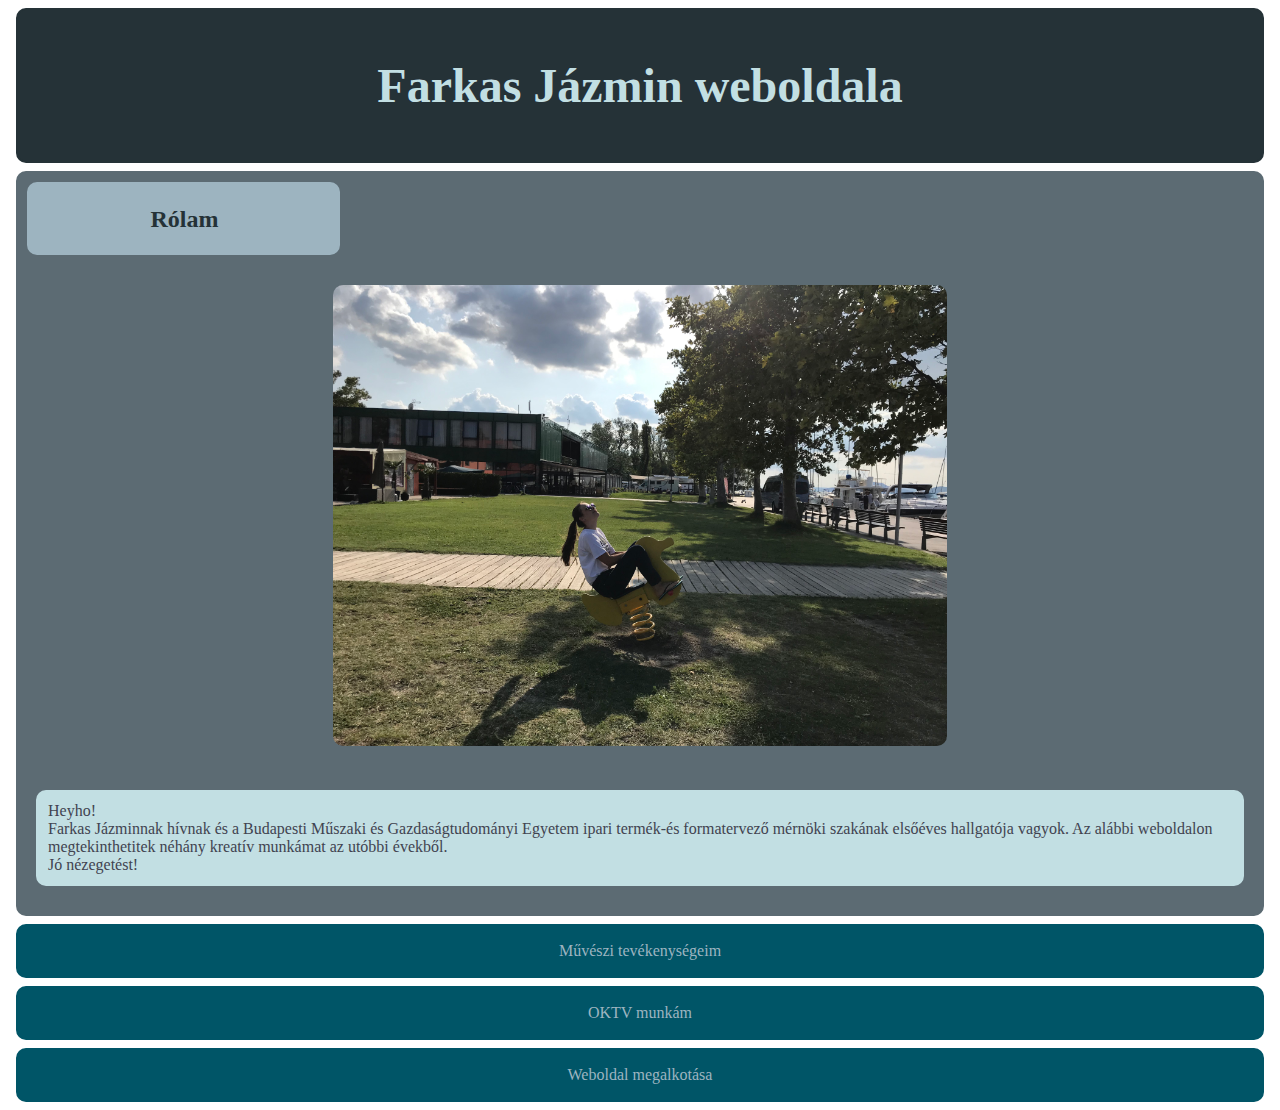
<file: index.html>
<!DOCTYPE html>
<html>
<head>

	<title>Farkas Jázmin weboldala</title>
	<link rel="stylesheet" type="text/css" href="css/css.css">
	<meta charset="utf-8"> 
</head>
<body>
	<div class="cim">
		<h1>Farkas Jázmin weboldala</h1>
	</div>

	<div class="bemutatkozas">

		<div class="rolam">
		 <h2>Rólam</h2>
		</div>

		<div class="kepszoveg">
		<img src="css/kepek/img_5302.jpg">	

		
		<p class="magamrol"> Heyho!<br>
		Farkas Jázminnak hívnak és a Budapesti Műszaki és Gazdaságtudományi Egyetem ipari termék-és formatervező mérnöki szakának elsőéves hallgatója vagyok. Az alábbi weboldalon megtekinthetitek néhány kreatív munkámat az utóbbi évekből. 
		<br>Jó nézegetést!</p>
		</div>

		
	</div>

	<div class="tema">
		<a href="muvindex.html">Művészi tevékenységeim</a>
	</div>
	<div class="tema">
        <a href="rajzindex.html">OKTV munkám</a>
    </div>
    <div class="tema">
		<a href="webindex.html">Weboldal megalkotása</a>
	</div>

</body>
</html>
</file>
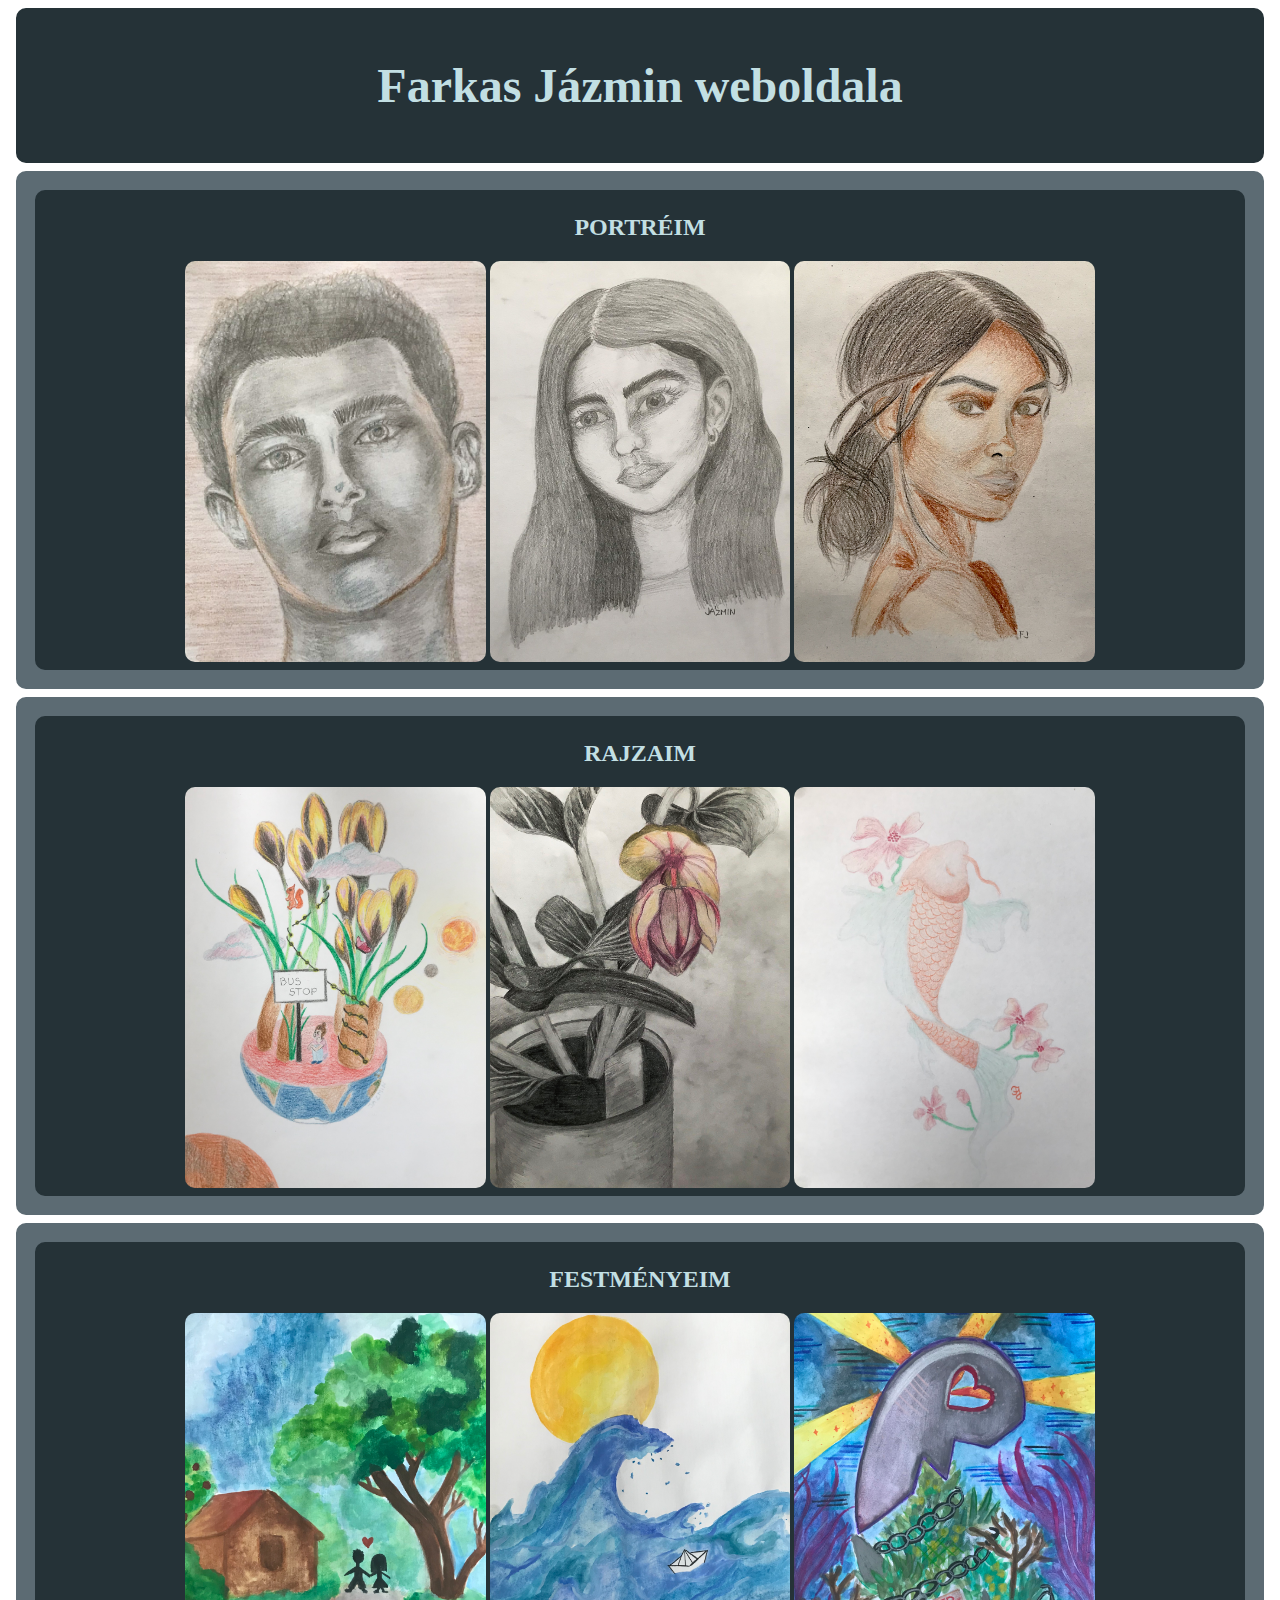
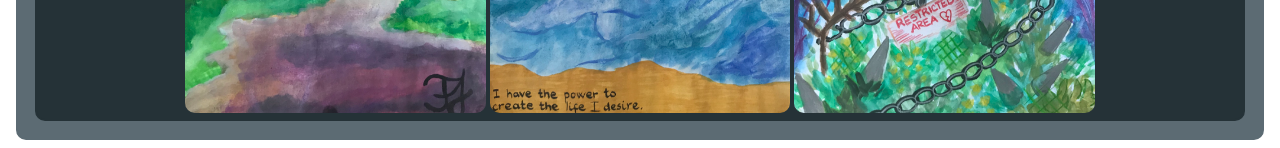
<file: muvindex.html>
<!DOCTYPE html>
<html>
<head>

	<title>Farkas Jázmin weboldala</title>
	<link rel="stylesheet" type="text/css" href="css/css.css">
	<meta charset="utf-8"> 
</head>
<body>
	<div class="cim">
		<h1>Farkas Jázmin weboldala</h1>
	</div>
	<div class="muv">
		
		<div class="alcim">
			<h2>PORTRÉIM</h2>
			<img src="css/rajzok/img_1185.jpg">
			<img src="css/rajzok/img_1186.jpg">
			<img src="css/rajzok/img_1187.jpg">
			
		</div>
	</div>
	<div class="muv">
		
		<div class="alcim">
			<h2>RAJZAIM</h2>
			<img src="css/rajzok/img_1216.jpg">
			<img src="css/rajzok/img_1181.jpg">
			<img src="css/rajzok/img_1217.jpg">
		</div>
	</div>
	<div class="muv">
		
		<div class="alcim">
			<h2>FESTMÉNYEIM</h2>
			<img src="css/rajzok/img_1219.jpg">
			<img src="css/rajzok/img_1220.jpg">
			<img src="css/rajzok/img_1222.jpg">
		</div>
	</div>
</file>
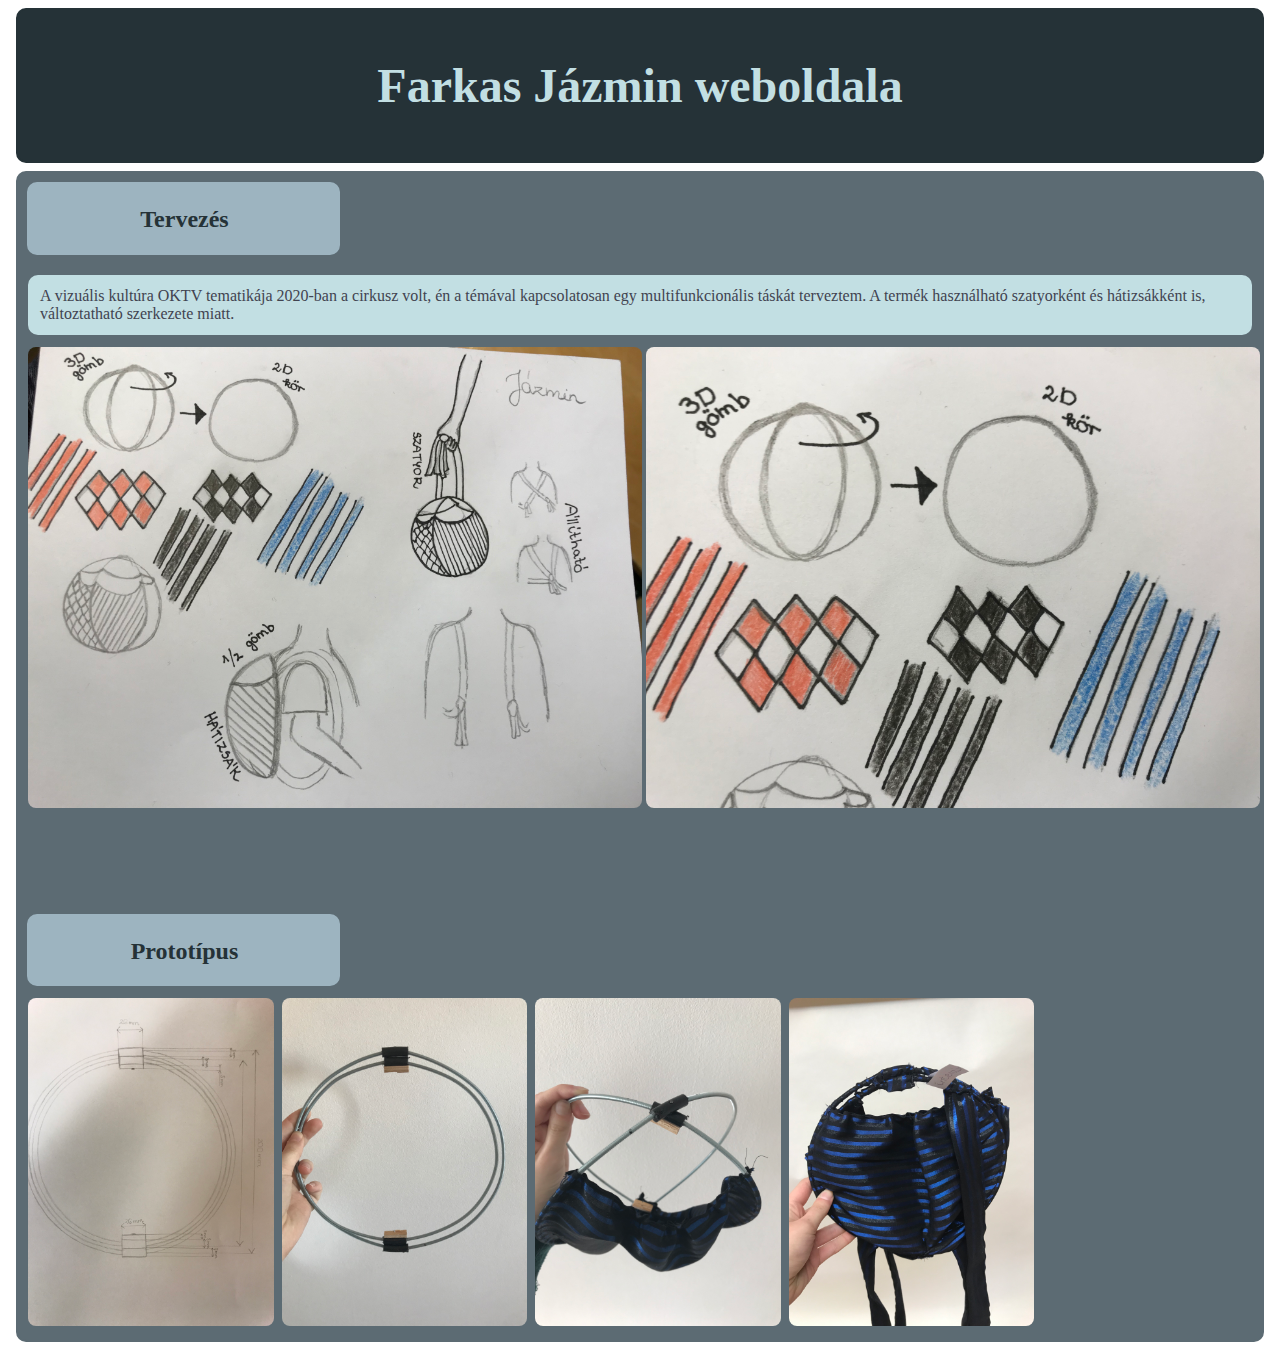
<file: rajzindex.html>
<!DOCTYPE html>
<html>
<head>

	<title>Farkas Jázmin weboldala</title>
	<link rel="stylesheet" type="text/css" href="css/css.css">
	<meta charset="utf-8"> 
</head>
<body>
	<div class="cim">
		<h1>Farkas Jázmin weboldala</h1>
	</div>

<div class="bemutatkozas">

	<div class="rolam">
		 <h2>Tervezés</h2>
	</div>

	<p class="oktv">A vizuális kultúra OKTV tematikája 2020-ban a cirkusz volt, én a témával kapcsolatosan egy multifunkcionális táskát terveztem. A termék használható szatyorként és hátizsákként is, változtatható szerkezete miatt. </p>	
		
	

	<div class="kep12">
		<img src="css/oktv2/img_5935.jpg">
		
		<img src="css/oktv2/img_5936.jpg">
	</div>
		
		

	<div class="proto">
		 <h2>Prototípus</h2>
	</div>
	<div class="kep13">
		<img src="css/oktv/img_1008.jpg">
		<img src="css/oktv/img_4568.jpg">
		<img src="css/oktv/img_3141.jpg">
		<img src="css/oktv/img_5624.jpg">
	</div>
	
		
</div>
</file>
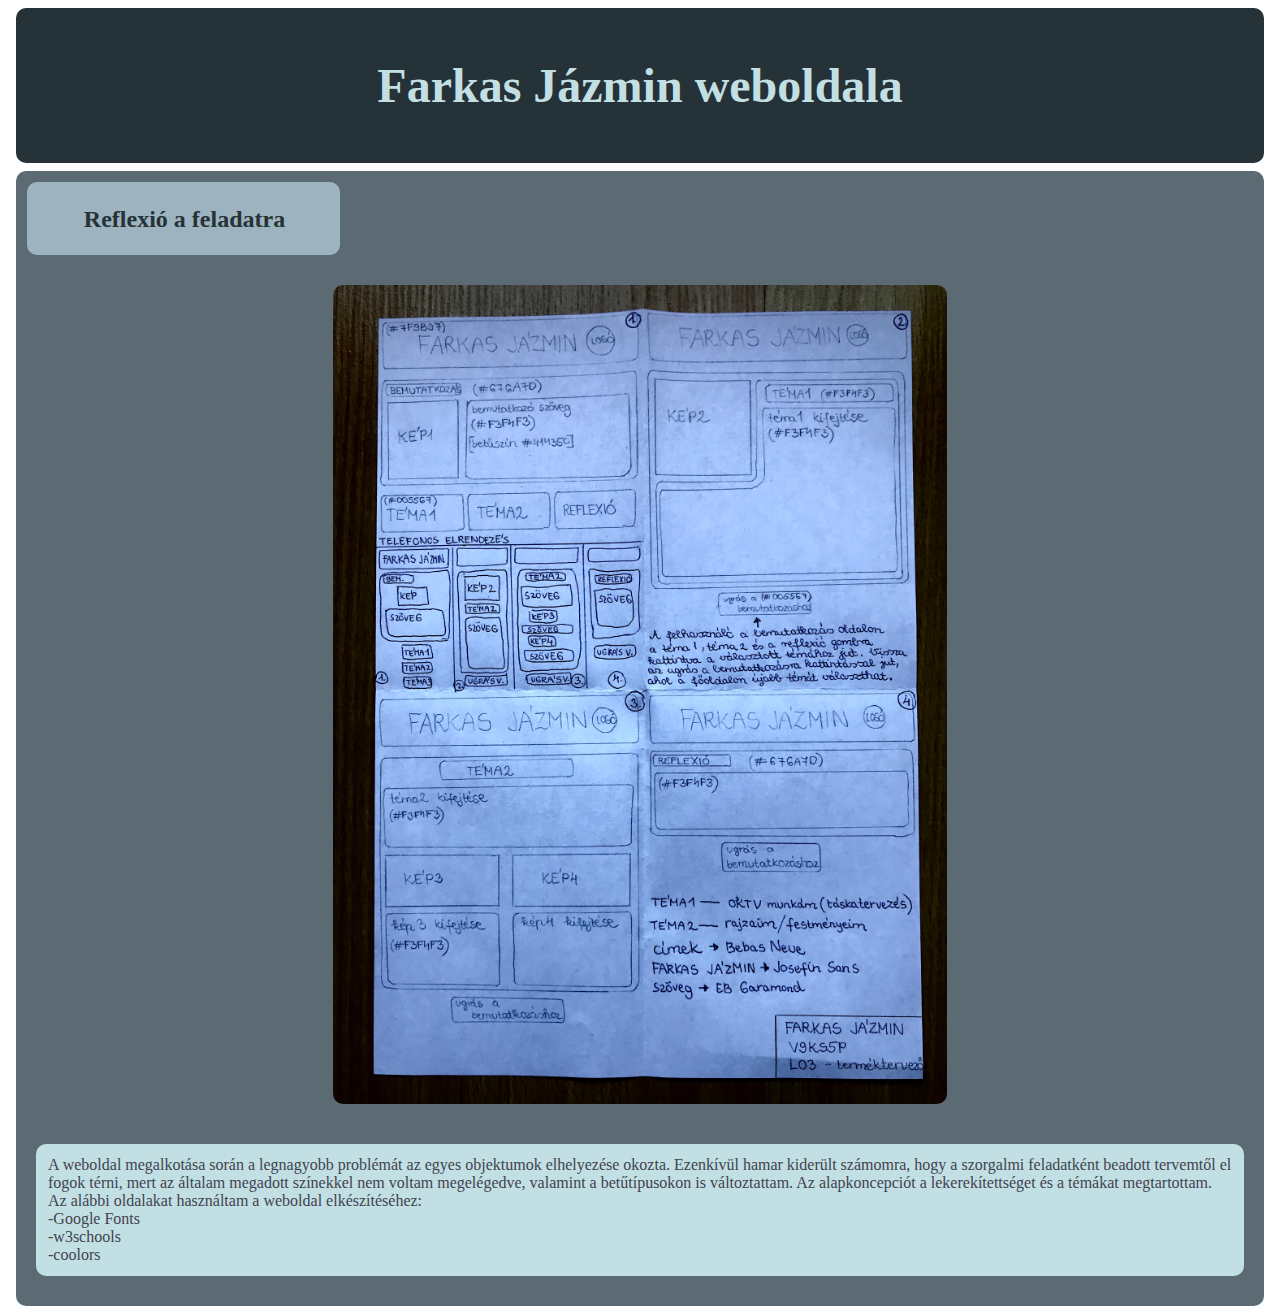
<file: webindex.html>
<!DOCTYPE>
<html>
<head>

	<title>Farkas Jázmin weboldala</title>
	<link rel="stylesheet" type="text/css" href="css/css.css">
	<meta charset="utf-8"> 
</head>
<body>
	<div class="cim">
		<h1>Farkas Jázmin weboldala</h1>
	</div>

<div class="bemutatkozas">
	<div class="rolam">
		 <h2>Reflexió a feladatra</h2>
	</div>

	<div class="kepszoveg">
		<img src="css/kepek/farkasjazminweblapterv.jpg">	

	<p class="magamrol"> A weboldal megalkotása során a legnagyobb problémát az egyes objektumok elhelyezése okozta. Ezenkívül hamar kiderült számomra, hogy a szorgalmi feladatként beadott tervemtől el fogok térni, mert az általam megadott színekkel nem voltam megelégedve, valamint a betűtípusokon is változtattam. Az alapkoncepciót a lekerekítettséget és a témákat megtartottam.<br>Az alábbi oldalakat használtam a weboldal elkészítéséhez:<br>-Google Fonts<br> -w3schools<br>-coolors
	 </p>
		</div>


</div>
</file>
<file: css/css.css>
.cim {
	background-color: #253237;
	color: #c2dfe3;
	border: 2px solid #253237;
	border-radius: 10px;
	padding: 16px;
	margin: 8px;
	text-align: center;
	font-family: rampart one;
	font-size: 150%;
}

.rolam {
	background-color: #9db4c0;
	border: 2px solid #9db4c0;
	border-radius: 10px;
	padding: 2px 0 0 2px;
	margin:1px 1px 10px 1px;
	max-width: 25%;
	text-align: center;
	font-family: 'Source Serif Pro', serif;
	color: #253237;
}

.magamrol {
	border: 2px solid #c2dfe3;
	background-color: #c2dfe3;
	border-radius: 10px;
	margin: 20px 10px 20px 10px;
	padding: 10px;
	height: auto;
}

.bemutatkozas {
	color: #414350;
	background-color: #5c6b73;
	border: 2px solid #5c6b73;
	border-radius: 10px;
	padding: 8px;
	margin: 8px;
}

.kepszoveg img {
	border-radius: 10px;
	margin: 20px 25% 20px 25%;
	width: 50%;
	height: auto;
}

.tema {
	background-color: #005567;
	border: 2px solid #005567;
	border-radius: 10px;
	padding: 16px;
	margin: 8px;
	text-align: center;
	color:  #9db4c0;
	font-family: 'Source Serif Pro', serif;
}

.tema a {
	text-decoration: none;
	color: #9db4c0;
}

.kep12 img
{
	display: block;
	width: 50%;
	height: auto;
	border-radius: 10px;
	padding:2px; 
}

.kep12 {
	display: inline-flex;
}

.oktv {
	border: 2px solid #c2dfe3;
	background-color: #c2dfe3;
	border-radius: 10px;
	margin: 20px 2px 10px 2px ;
	padding: 10px;
}

.proto {
	background-color:#9db4c0;
	border: 2px solid #9db4c0;
	border-radius: 10px;
	padding: 2px 0 0 2px;
	margin:100px 1px 10px 1px;
	max-width: 25%;
	text-align: center;
	font-family: 'Source Serif Pro', serif;
	color:#253237;
}

.muv {color: #414350;
	background-color: #5c6b73;
	border: 2px solid #5c6b73;
	border-radius: 10px;
	padding: 16px;
	margin: 8px;
}

.alcim {background-color: #253237;
	border: 2px solid #253237;
	border-radius: 10px;
	padding: 2px;
	margin:1px;
	text-align: center;
	font-family: 'Source Serif Pro', serif;
	color: #c2dfe3 ;
}

.alcim img {
	display: inline;
	width: 25%;
	height: auto;
	border-radius: 10px;
}

.kep13 img {
	display: inline;
	width: 20%;
	height: auto;
	border-radius: 10px;
	padding: 2px;
}
</file>
